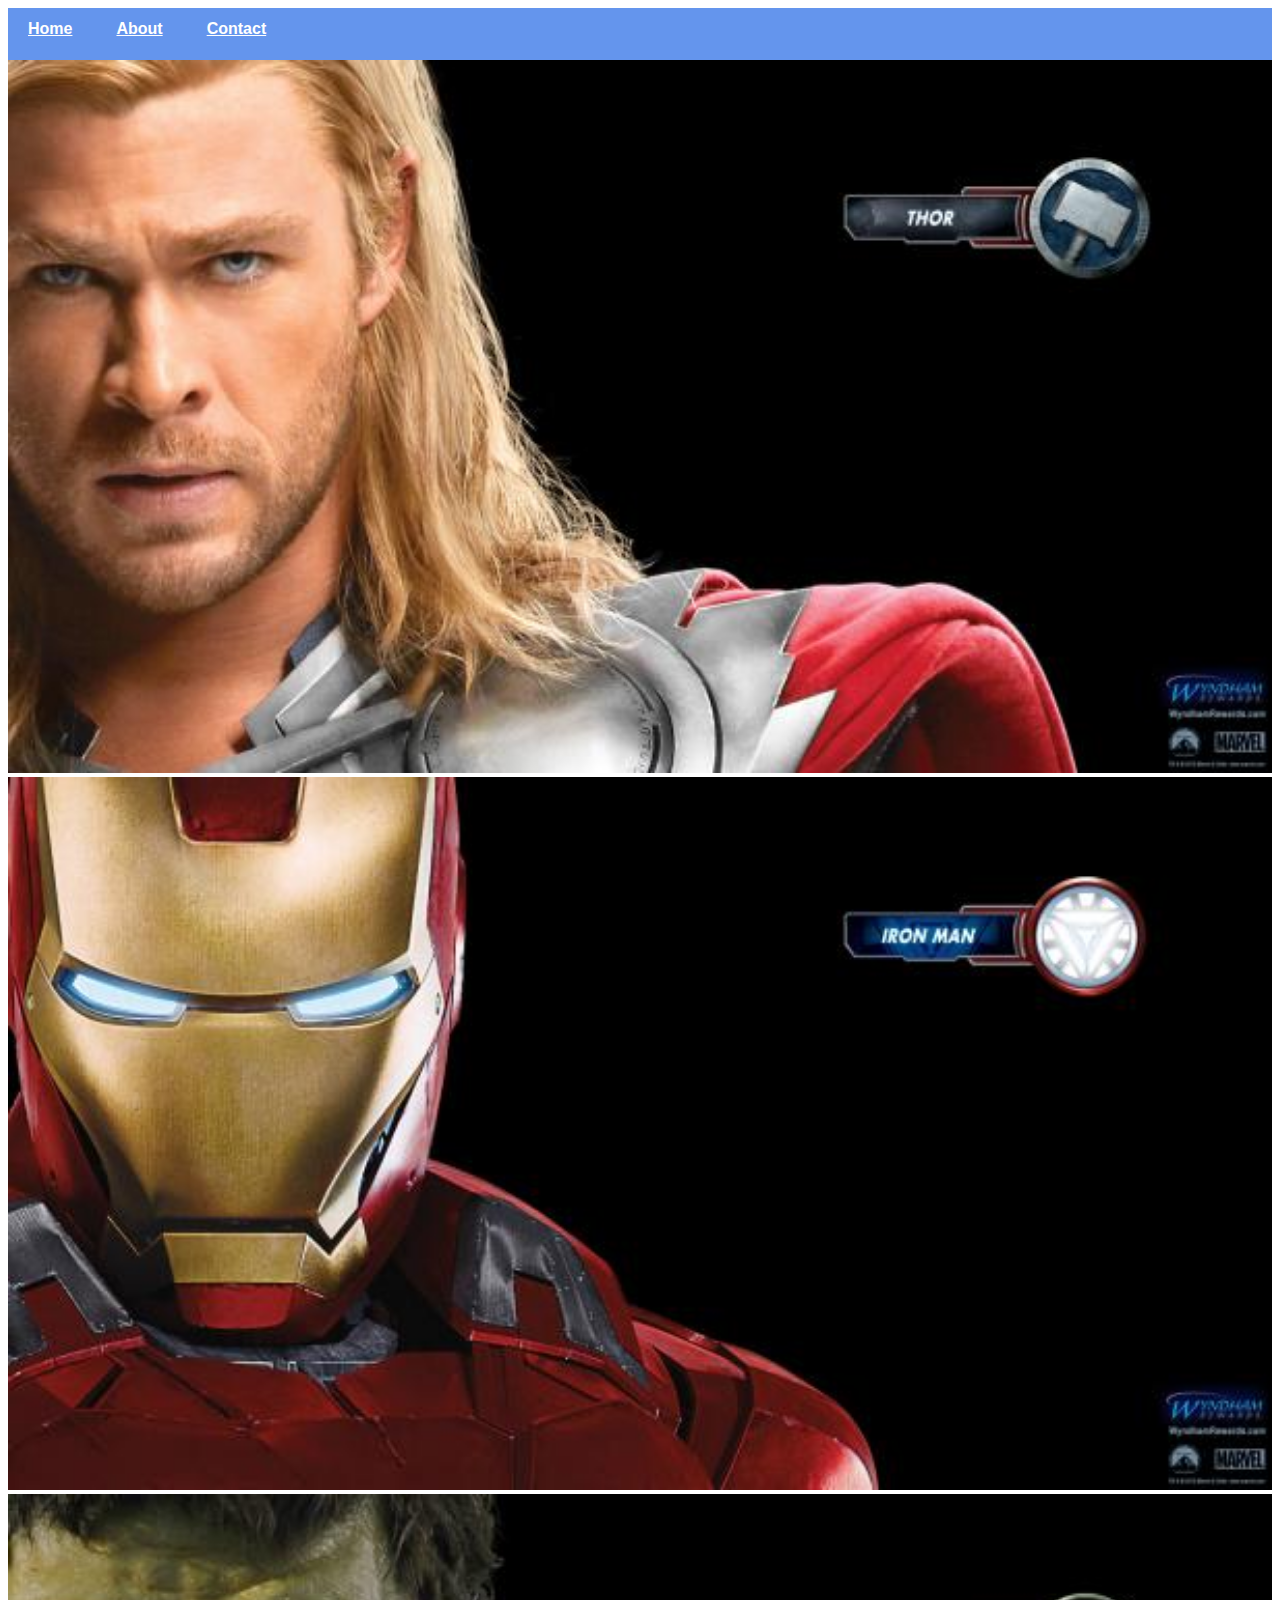
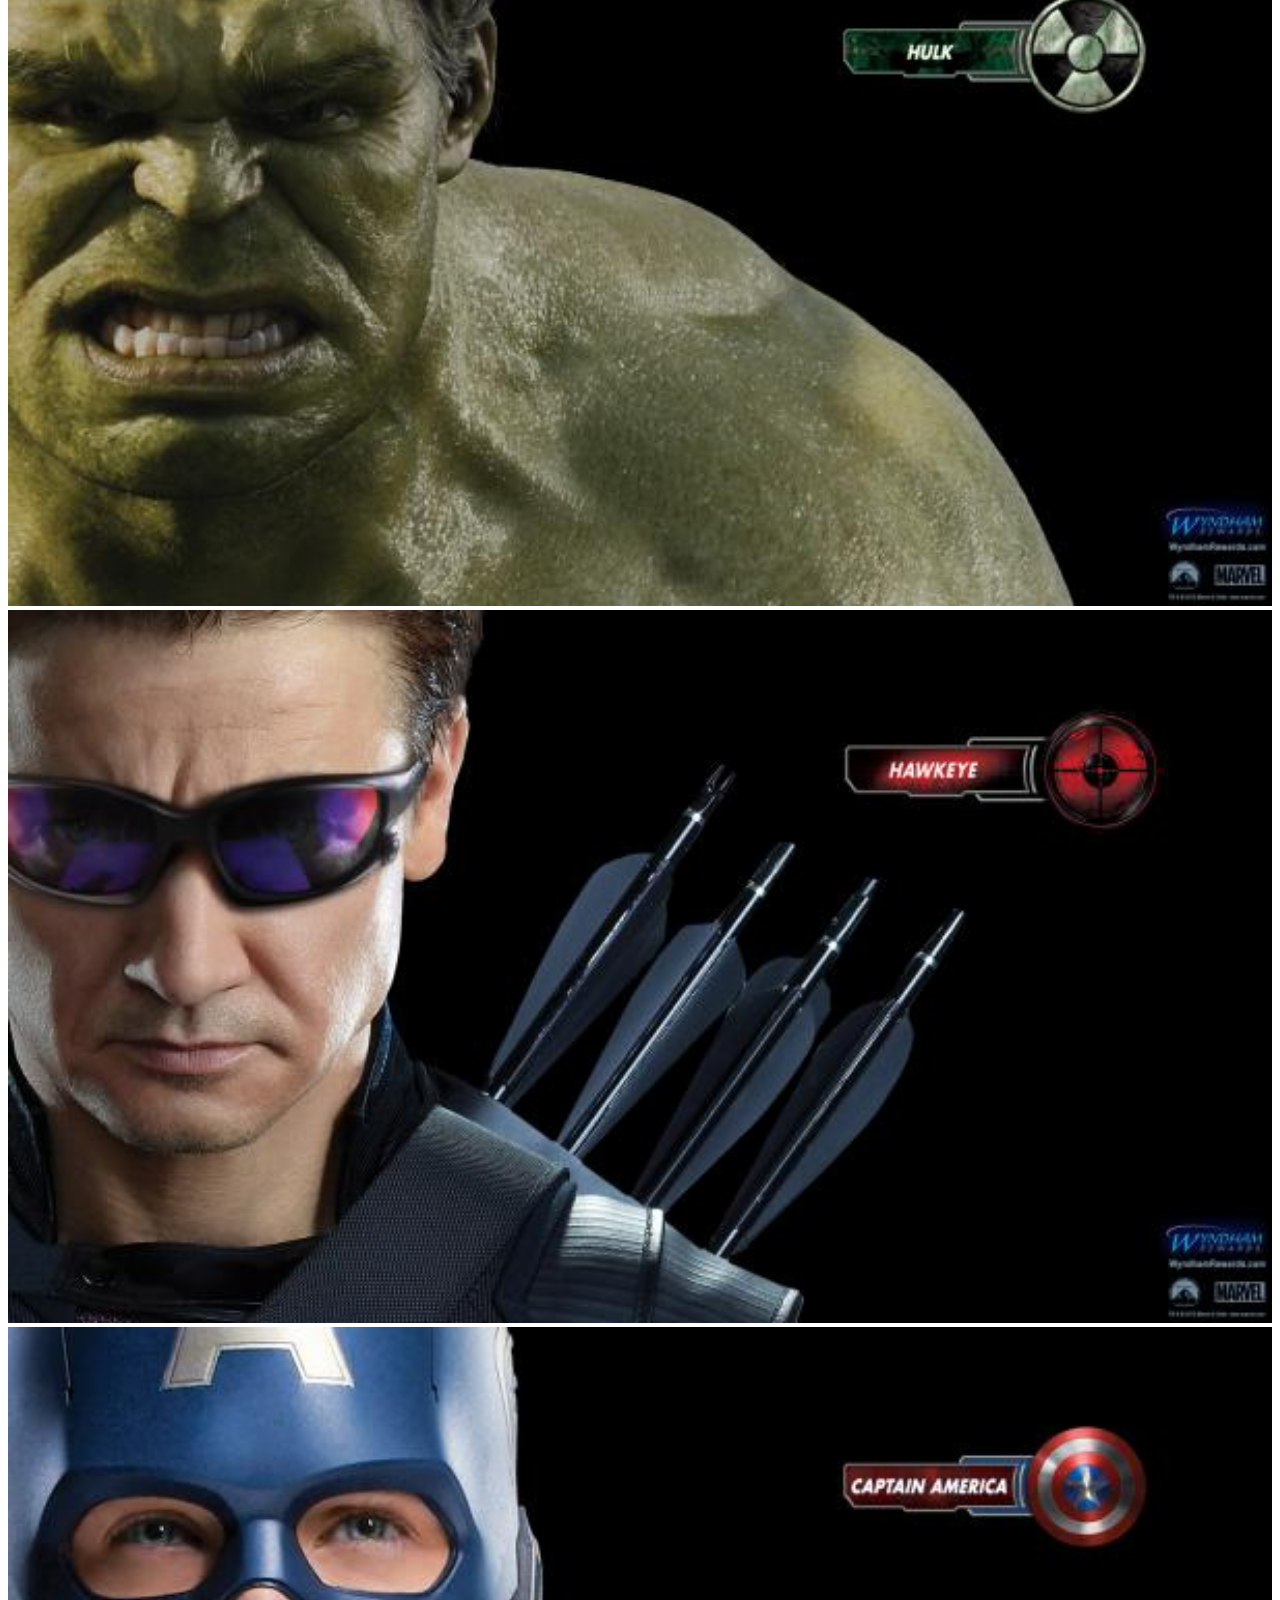
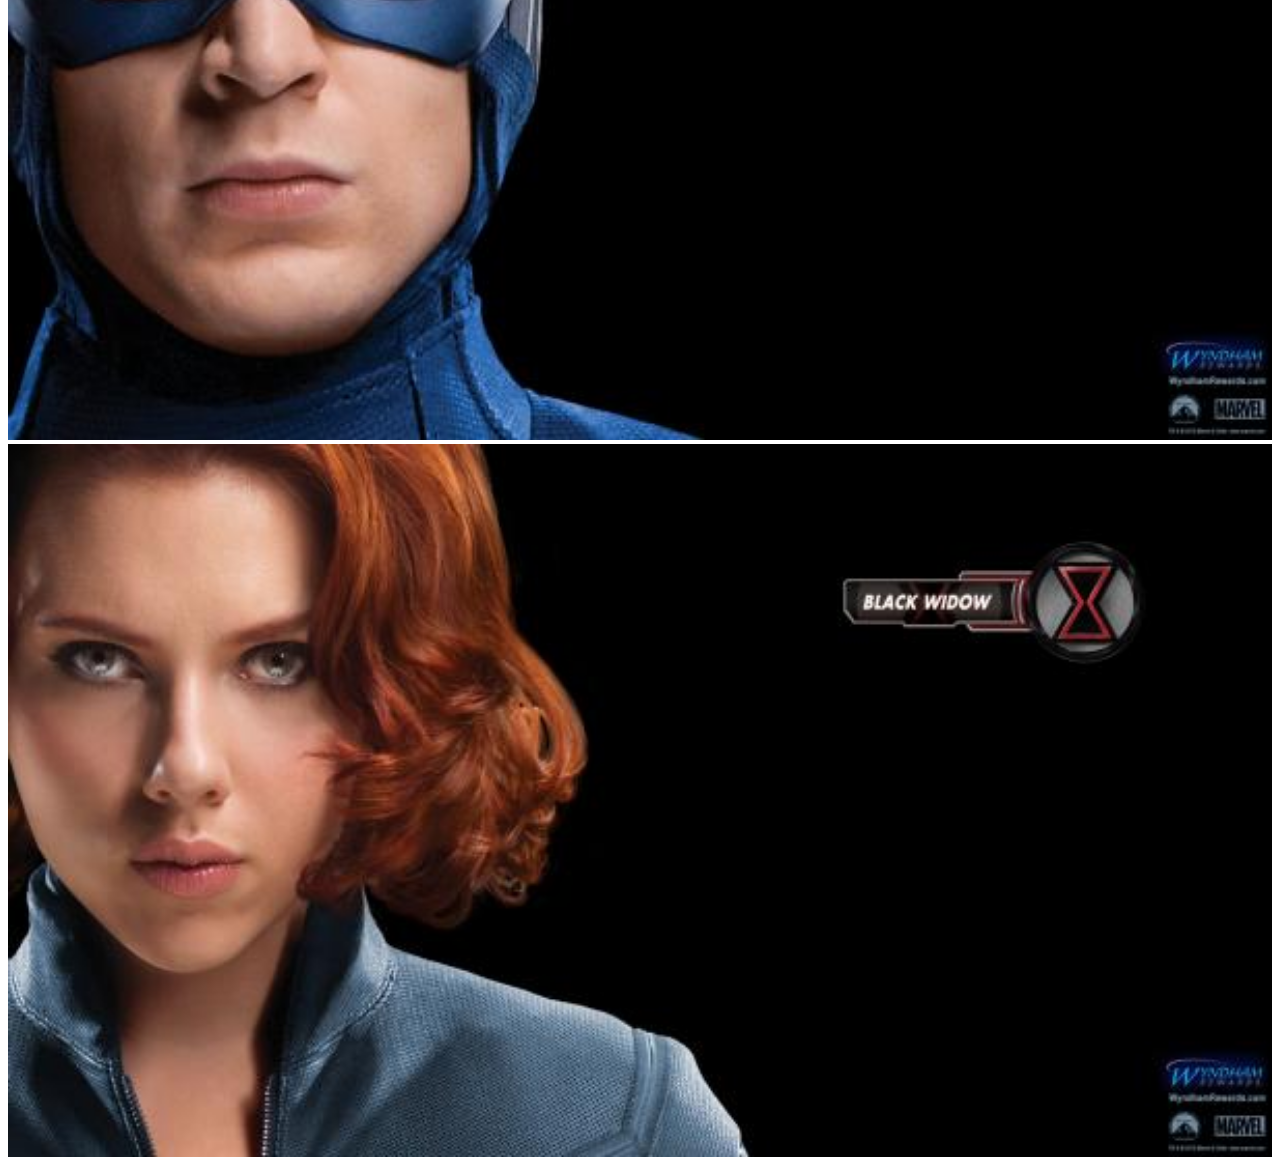
<file: index.html>
<!DOCTYPE html>
<html>
    <head>
        <link rel="stylesheet" href="style.css">
    </head>
    <body>
      <div id="menu">
          <a href="index.html">Home</a>
          <a href="about.html">About</a>
          <a href="contact.html">Contact</a>
        
        </div>
      <div class="gallery">
         <a href="avenger-1.html"><img src="images/avengers_01.jpg" /></a>
         <a href="avenger-2.html"><img src="images/avengers_02.jpg" /></a>
          <a href="avenger-3.html"><img src="images/avengers_03.jpg" /></a>
         <a href="avenger-4.html"><img src="images/avengers_04.jpg" /></a>
         <a href="avenger-5.html"><img src="images/avengers_05.jpg" /></a>
         <a href="avenger-6.html"><img src="images/avengers_06.jpg" /></a>
        
        </div>
        </body>
</html>
</file>
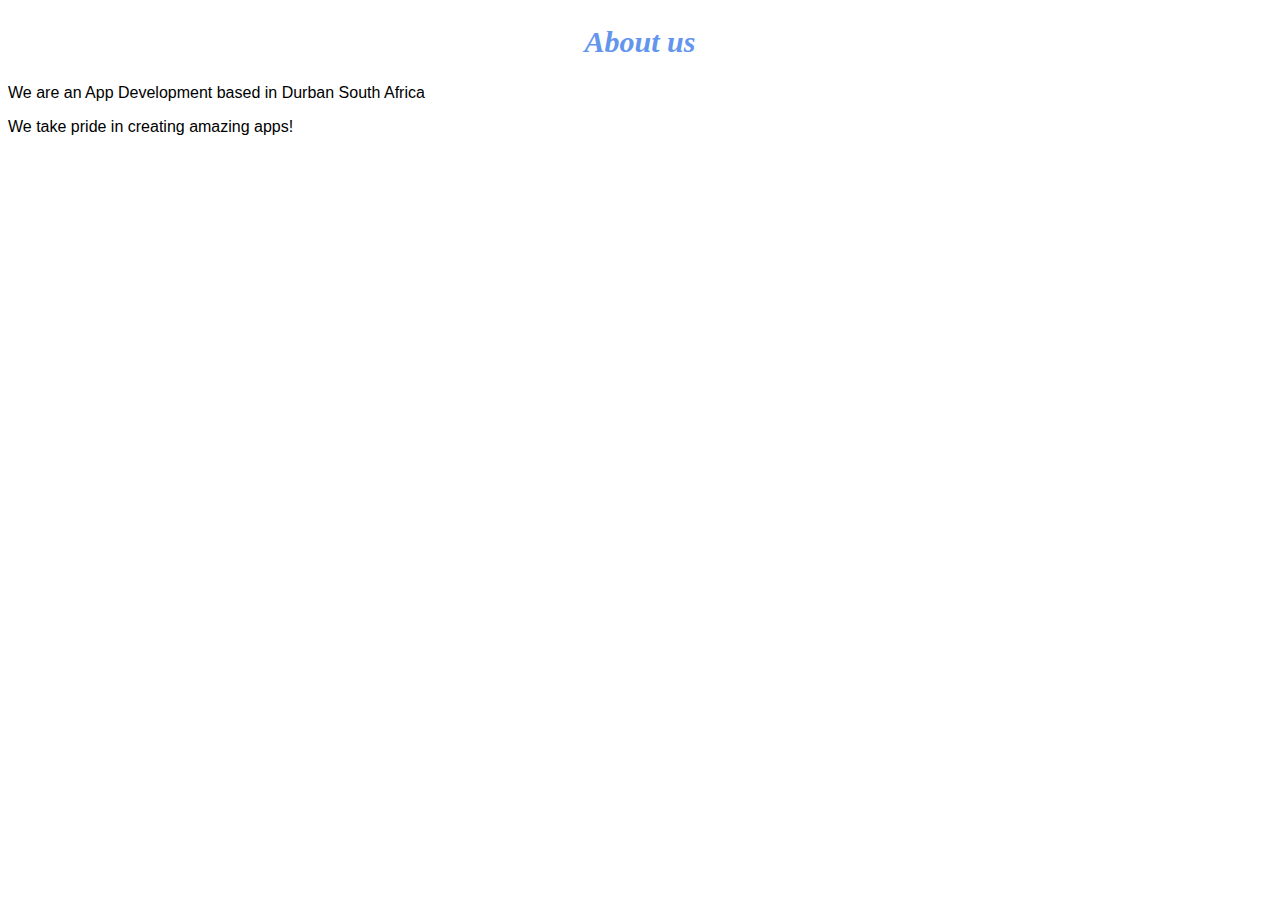
<file: about.html>
<!DOCTYPE html>
<html>
    <head>
        <link rel="stylesheet" href="style.css">
    </head>
    <body>
        <h2>About us</h2>
        <p>We are an App Development based in Durban South Africa</p>
        <p>We take pride in creating amazing apps!</p>
        
    </body>
</html>
</file>
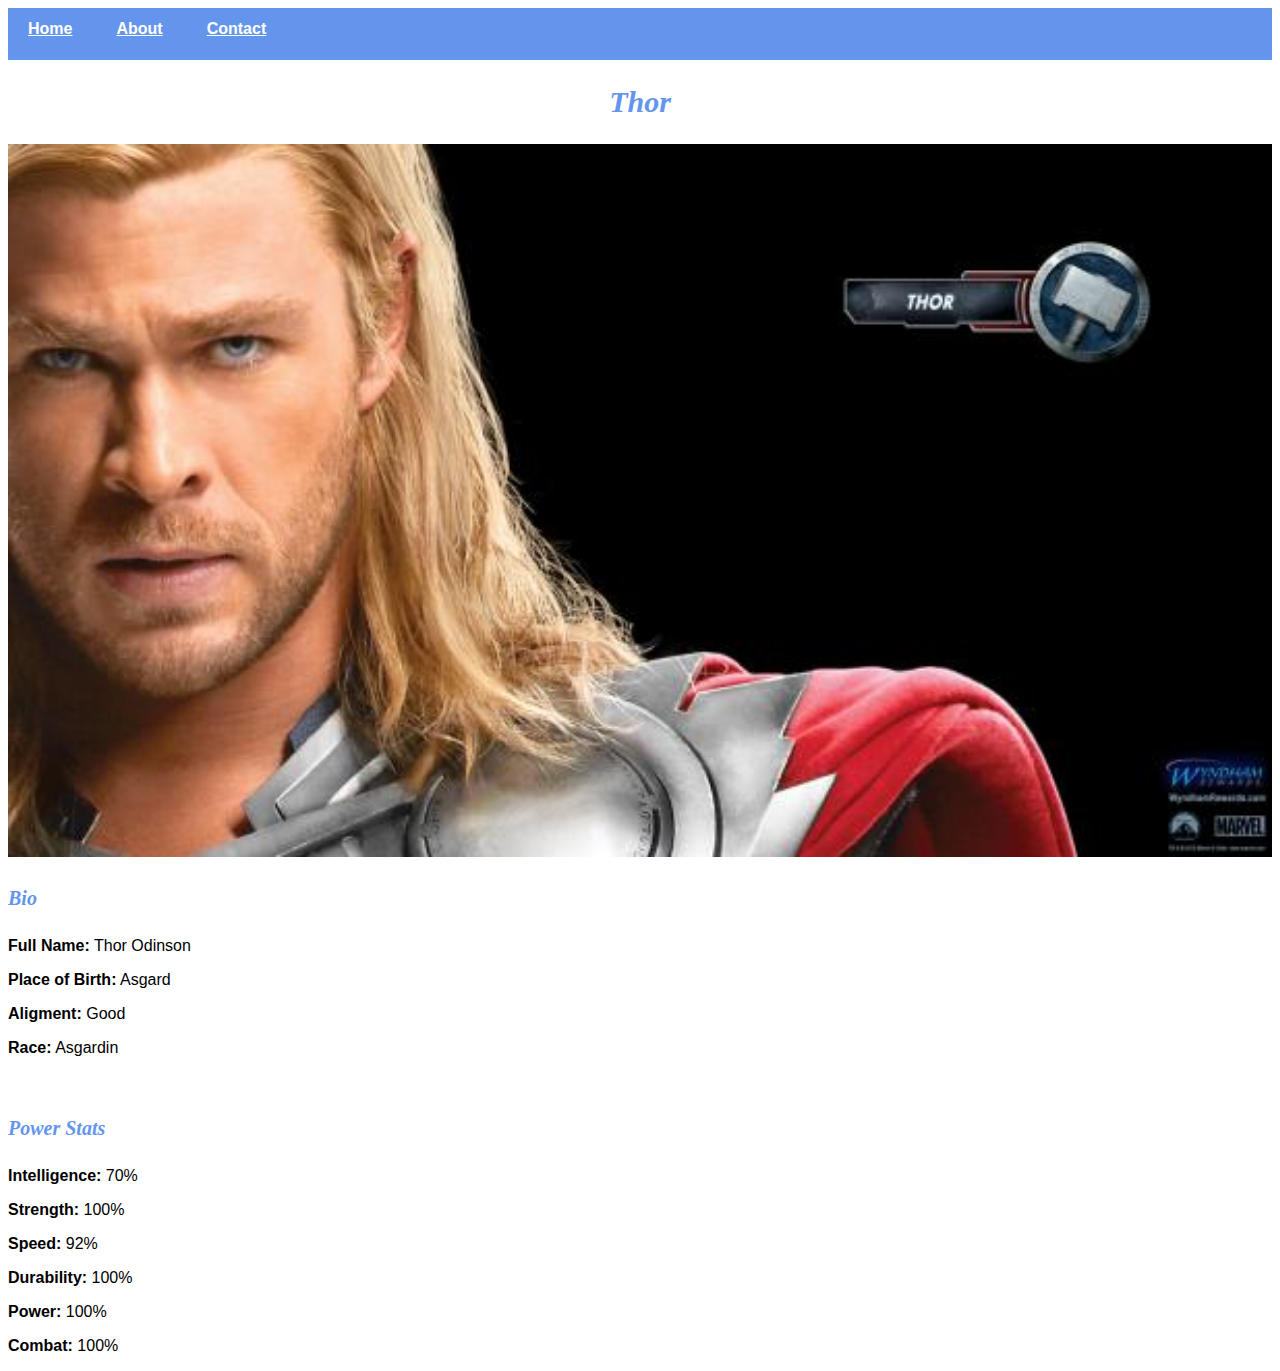
<file: avenger-1.html>
<!DOCTYPE html>
<html>
    <head>
        <link rel="stylesheet" href="style.css">
    </head>
    <body>  
         <div id="menu">
          <a href="index.html">Home</a>
          <a href="about.html">About</a>
          <a href="contact.html">Contact</a>
        
        </div> 
      <h2>Thor</h2>
      <div class="gallery">
          <img src="images/avengers_01.jpg" />
     </div>
        <h4>Bio</h4>
        <p><b>Full Name:</b> Thor Odinson</p>
        <p><b>Place of Birth:</b> Asgard</p>
        <p><b>Aligment:</b> Good</p>
        <p><b>Race:</b> Asgardin</p>
        <br/>
        <h4>Power Stats</h4>
        <p><b>Intelligence:</b> 70%</p>
        <p><b>Strength:</b> 100%</p>
        <p><b>Speed:</b> 92%</p>
        <p><b>Durability:</b> 100%</p>
        <p><b>Power:</b> 100%</p>
        <p><b>Combat:</b> 100%</p>
        </body>
</html>
</file>
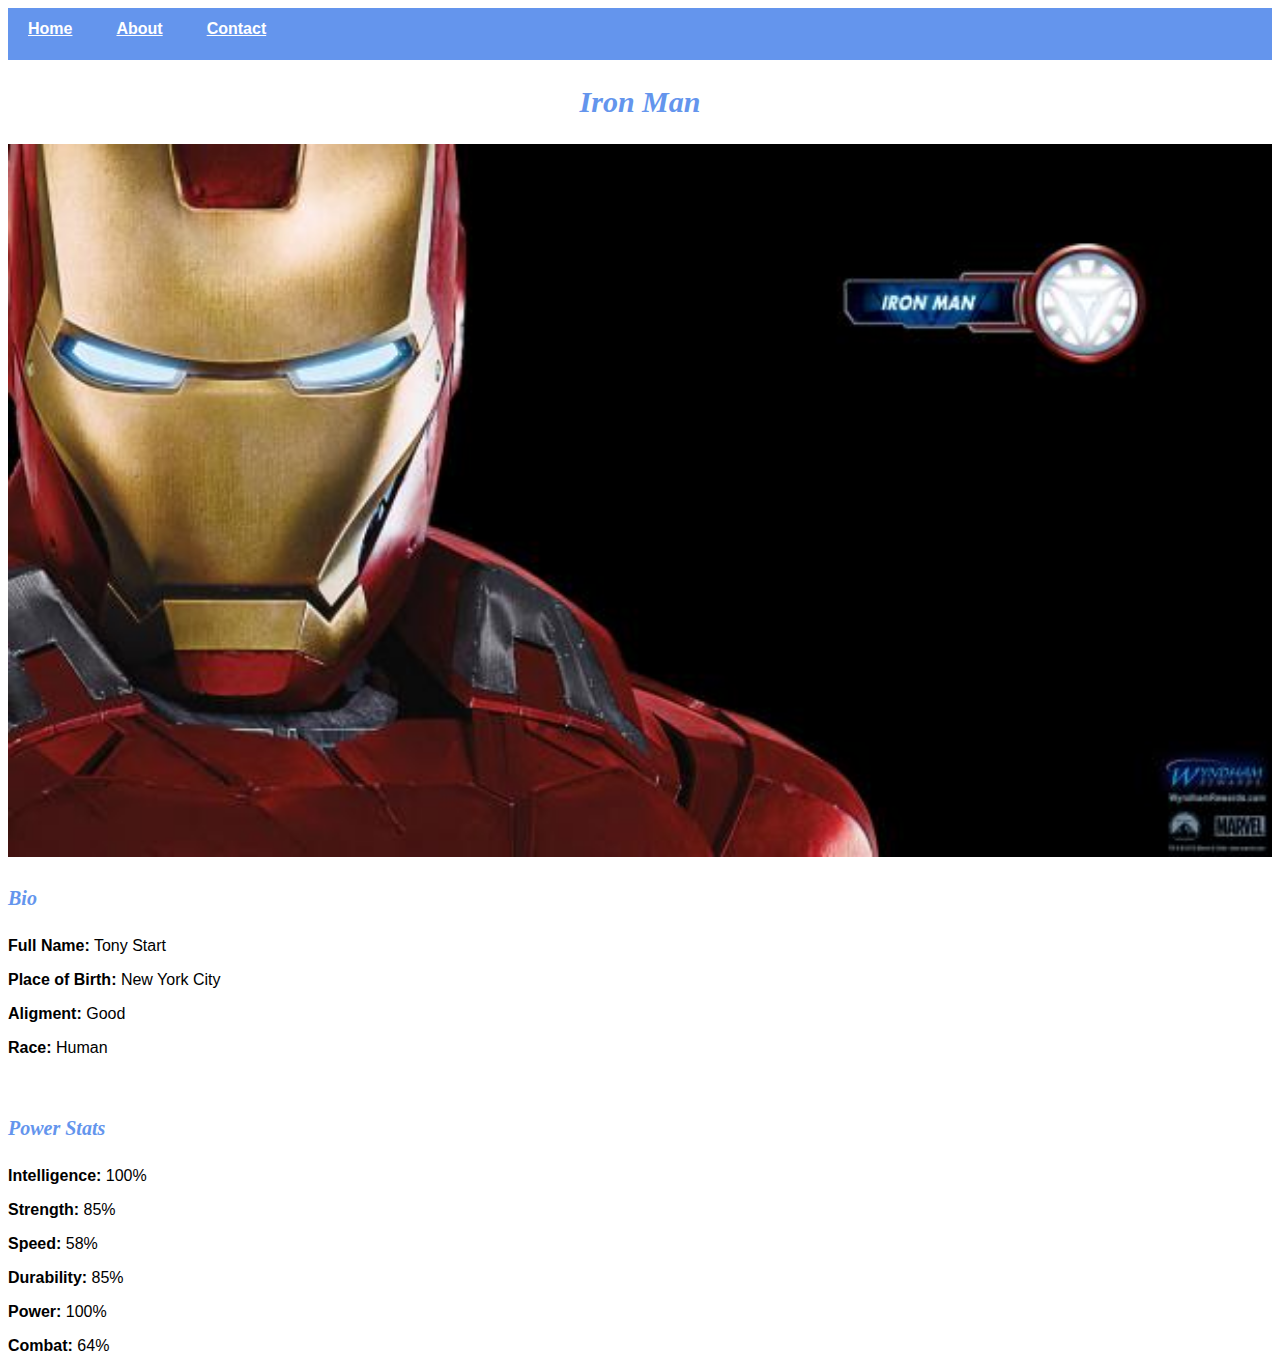
<file: avenger-2.html>
<!DOCTYPE html>
<html>
    <head>
        <link rel="stylesheet" href="style.css">
    </head>
    <body> 
        <div id="menu">
          <a href="index.html">Home</a>
          <a href="about.html">About</a>
          <a href="contact.html">Contact</a>
        
        </div>
        
        <h2>Iron Man</h2>
      <div class="gallery">
          <img src="images/avengers_02.jpg" />
     </div>
        <h4>Bio</h4>
        <p><b>Full Name:</b> Tony Start</p>
        <p><b>Place of Birth:</b> New York City</p>
        <p><b>Aligment:</b> Good</p>
        <p><b>Race:</b> Human</p>
        <br/>
        <h4>Power Stats</h4>
        <p><b>Intelligence:</b> 100%</p>
        <p><b>Strength:</b> 85%</p>
        <p><b>Speed:</b> 58%</p>
        <p><b>Durability:</b> 85%</p>
        <p><b>Power:</b> 100%</p>
        <p><b>Combat:</b> 64%</p>
        </body>
</html>
</file>
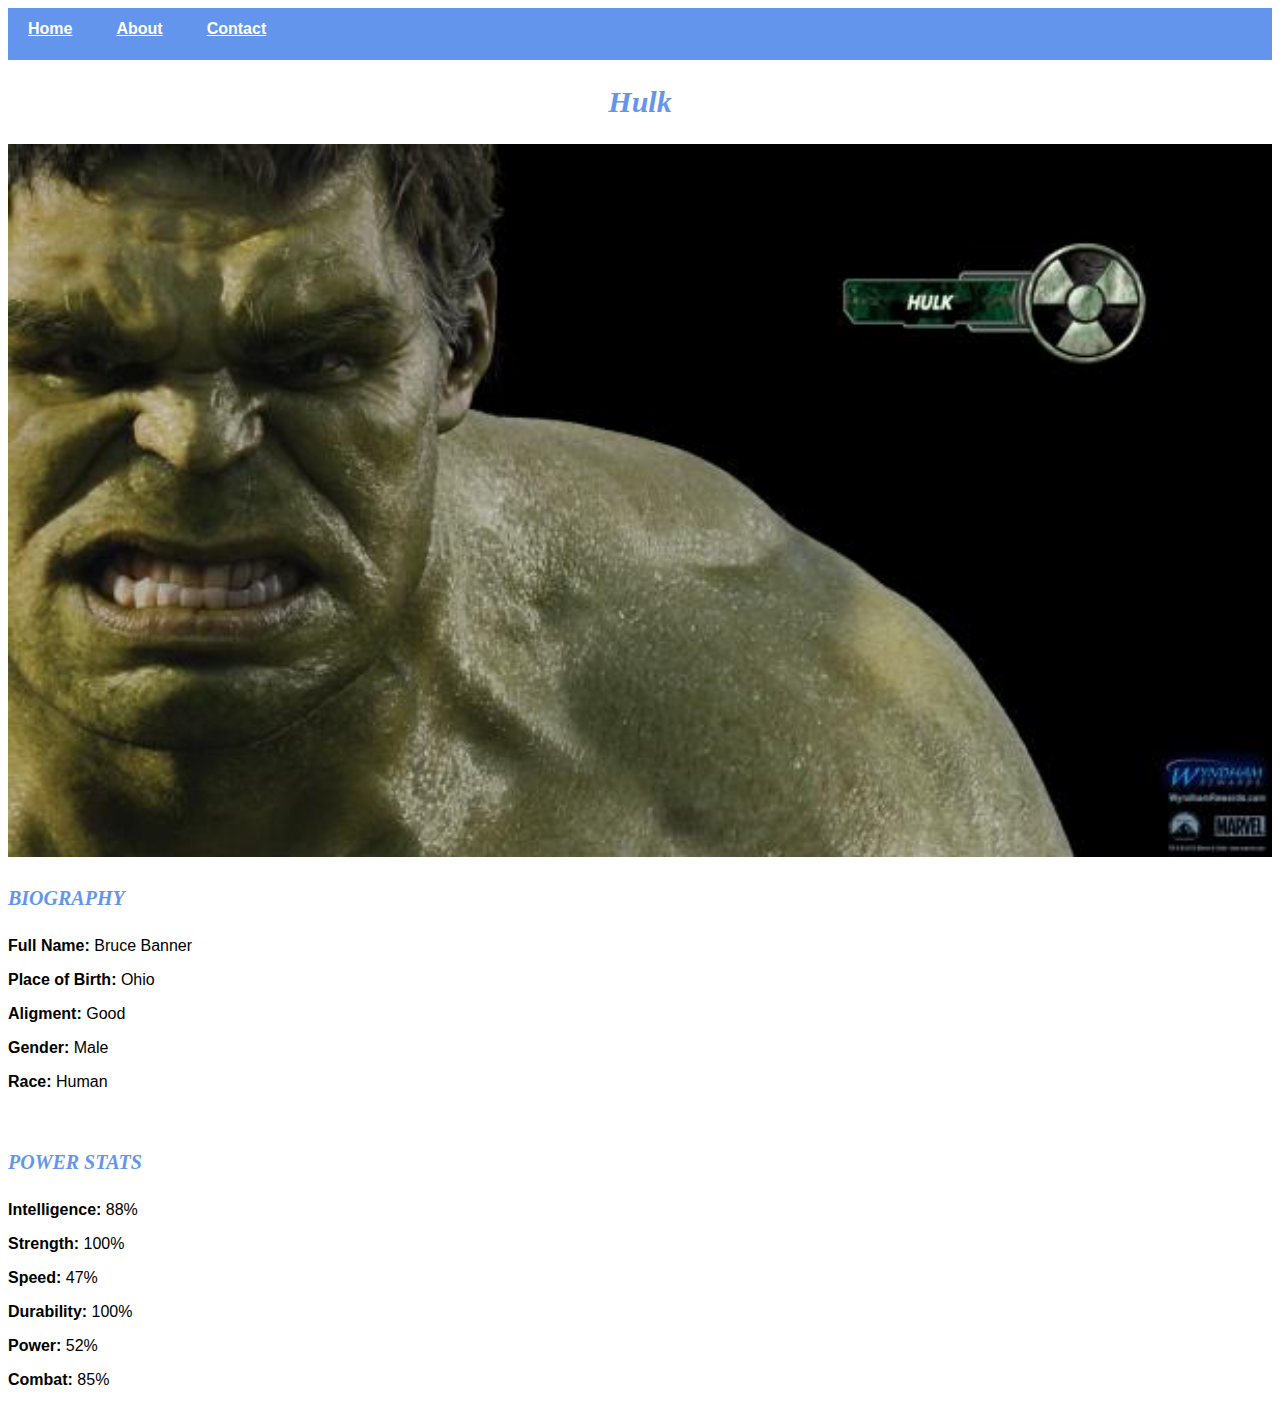
<file: avenger-3.html>
<!DOCTYPE html>
<html>
    <head>
        <link rel="stylesheet" href="style.css">
    </head>
    <body> 
        <div id="menu">
          <a href="index.html">Home</a>
          <a href="about.html">About</a>
          <a href="contact.html">Contact</a>
        
        </div>
        
        <h2>Hulk</h2>
      <div class="gallery">
          <img src="images/avengers_03.jpg" />
     </div>
        <h4>BIOGRAPHY</h4>
        <p><b>Full Name:</b> Bruce Banner</p>
        <p><b>Place of Birth:</b> Ohio</p>
        <p><b>Aligment:</b> Good</p>
        <p><b>Gender:</b> Male</p>
        <p><b>Race:</b> Human</p>
        <br/>
        <h4>POWER STATS</h4>
        <p><b>Intelligence:</b> 88%</p>
        <p><b>Strength:</b> 100%</p>
        <p><b>Speed:</b> 47%</p>
        <p><b>Durability:</b> 100%</p>
        <p><b>Power:</b> 52%</p>
        <p><b>Combat:</b> 85%</p>
        </body>
</html>
</file>
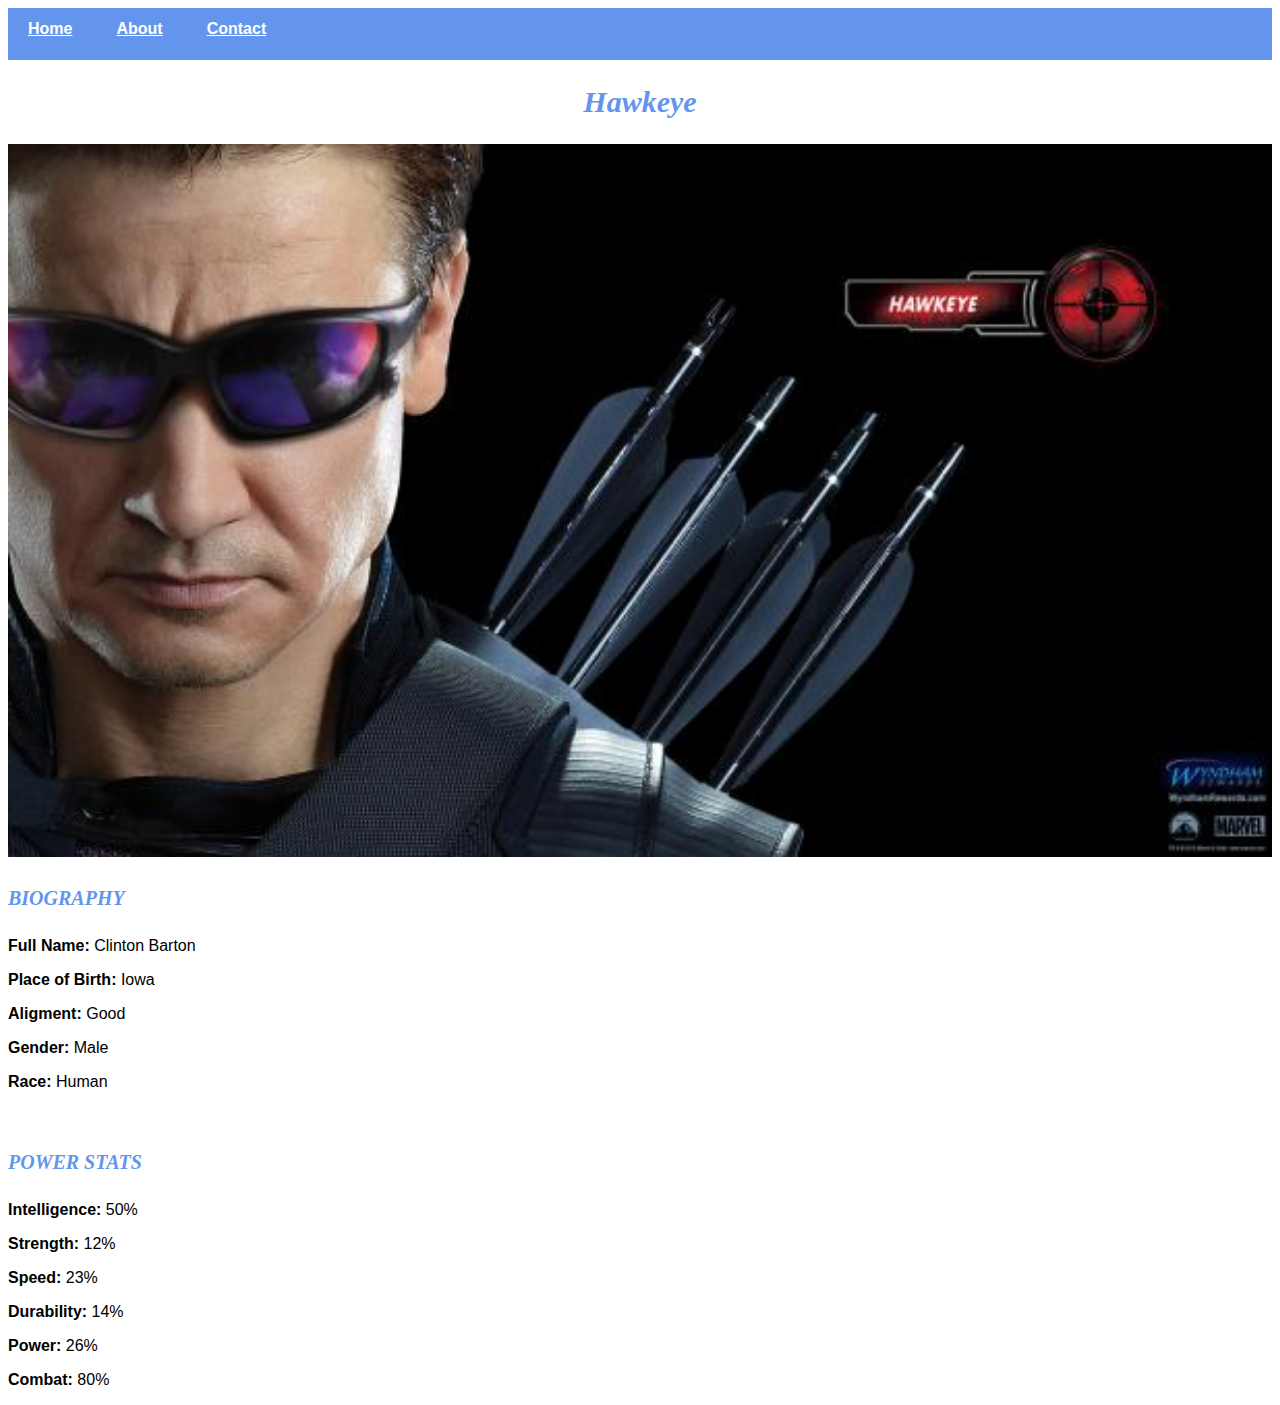
<file: avenger-4.html>
<!DOCTYPE html>
<html>
    <head>
        <link rel="stylesheet" href="style.css">
    </head>
    <body> 
        <div id="menu">
          <a href="index.html">Home</a>
          <a href="about.html">About</a>
          <a href="contact.html">Contact</a>
        
        </div>
        
        <h2>Hawkeye</h2>
      <div class="gallery">
          <img src="images/avengers_04.jpg" />
     </div>
        <h4>BIOGRAPHY</h4>
        <p><b>Full Name:</b> Clinton Barton</p>
        <p><b>Place of Birth:</b> Iowa</p>
        <p><b>Aligment:</b> Good</p>
        <p><b>Gender:</b> Male</p>
        <p><b>Race:</b> Human</p>
        <br/>
        <h4>POWER STATS</h4>
        <p><b>Intelligence:</b> 50%</p>
        <p><b>Strength:</b> 12%</p>
        <p><b>Speed:</b> 23%</p>
        <p><b>Durability:</b> 14%</p>
        <p><b>Power:</b> 26%</p>
        <p><b>Combat:</b> 80%</p>
        </body>
</html>
</file>
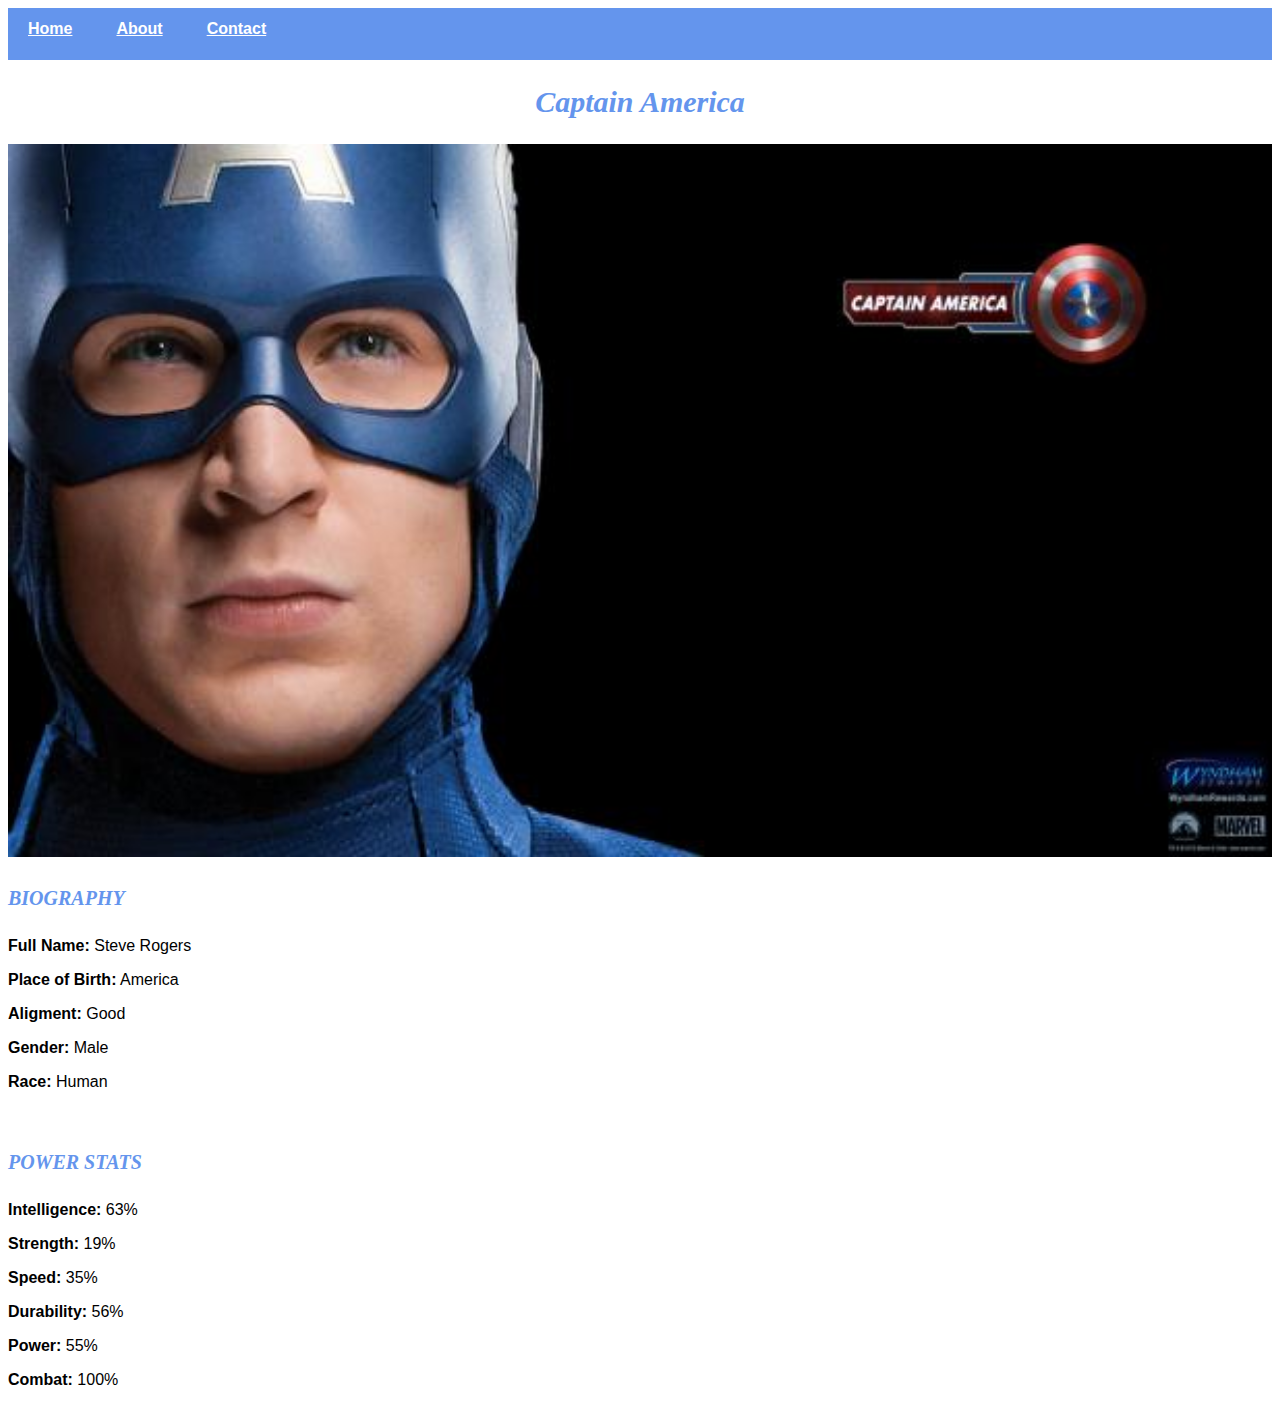
<file: avenger-5.html>
<!DOCTYPE html>
<html>
    <head>
        <link rel="stylesheet" href="style.css">
    </head>
    <body>  
        <div id="menu">
          <a href="index.html">Home</a>
          <a href="about.html">About</a>
          <a href="contact.html">Contact</a>
        
        </div>
        
        <h2>Captain America</h2>
      <div class="gallery">
          <img src="images/avengers_05.jpg" />
     </div>
        <h4>BIOGRAPHY</h4>
        <p><b>Full Name:</b> Steve Rogers</p>
        <p><b>Place of Birth:</b> America</p>
        <p><b>Aligment:</b> Good</p>
        <p><b>Gender:</b> Male</p>
        <p><b>Race:</b> Human</p>
        <br/>
        <h4>POWER STATS</h4>
        <p><b>Intelligence:</b> 63%</p>
        <p><b>Strength:</b> 19%</p>
        <p><b>Speed:</b> 35%</p>
        <p><b>Durability:</b> 56%</p>
        <p><b>Power:</b> 55%</p>
        <p><b>Combat:</b> 100%</p>
        </body>
</html>
</file>
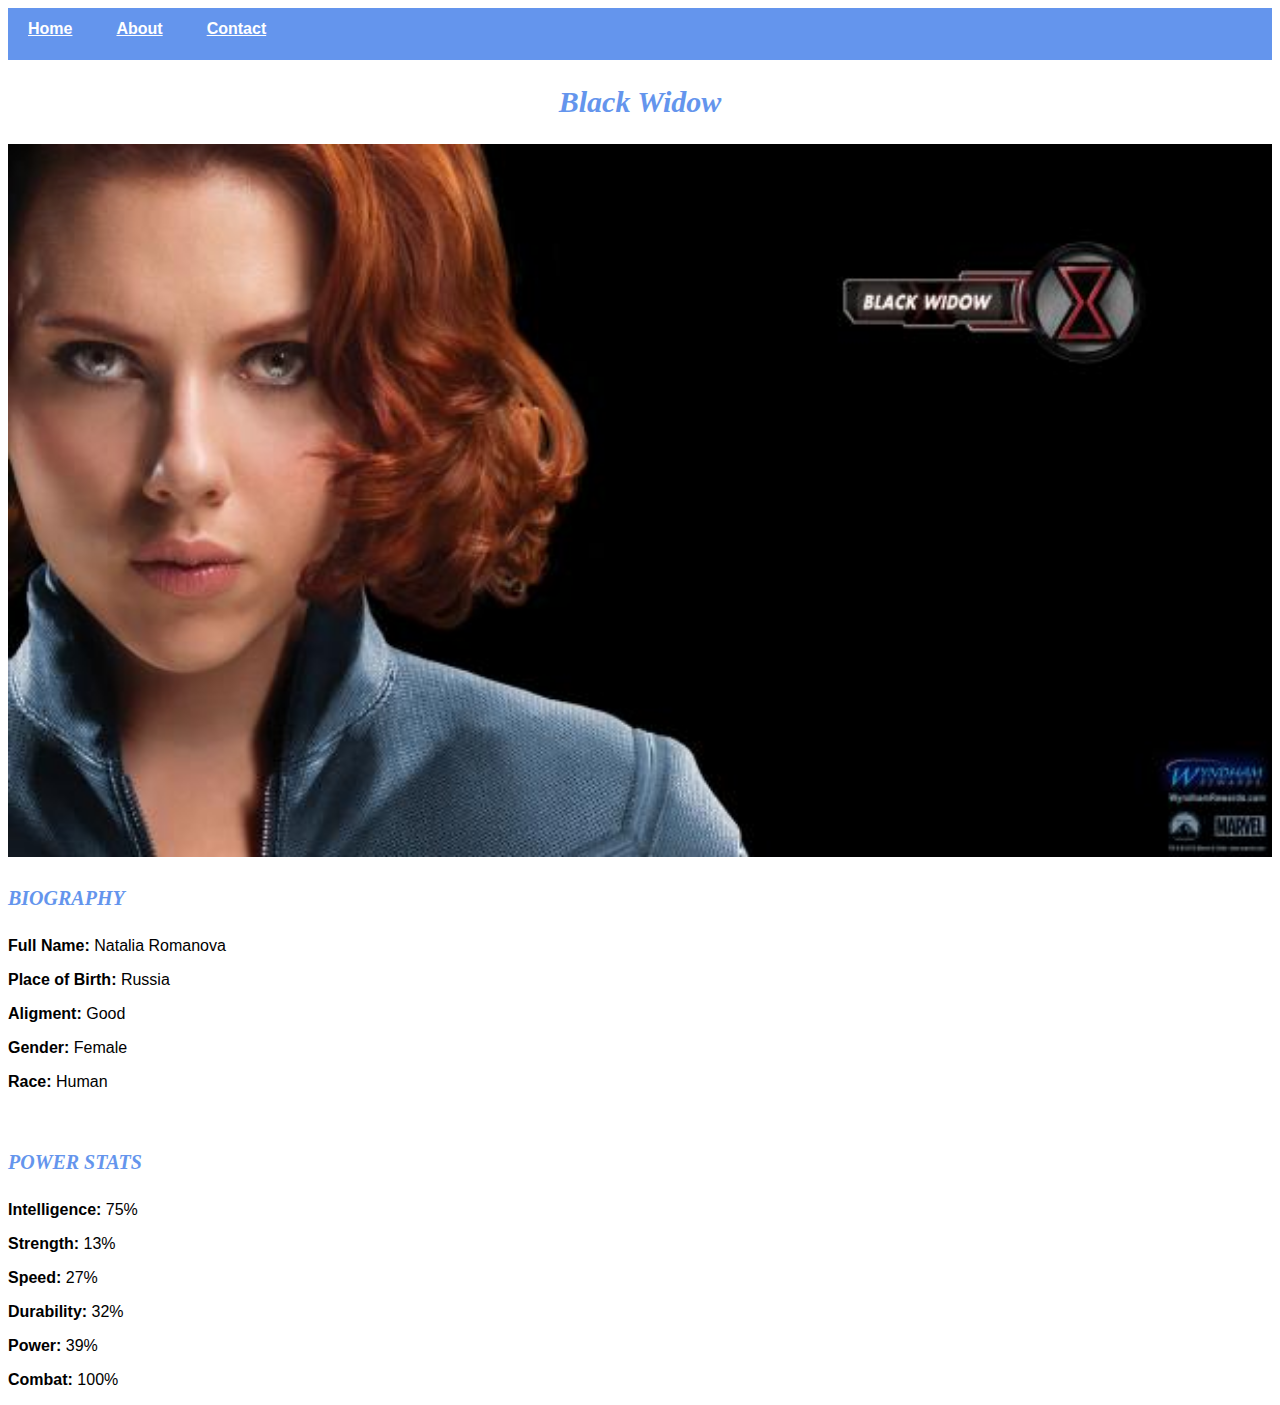
<file: avenger-6.html>
<!DOCTYPE html>
<html>
    <head>
        <link rel="stylesheet" href="style.css">
    </head>
    <body> 
        <div id="menu">
          <a href="index.html">Home</a>
          <a href="about.html">About</a>
          <a href="contact.html">Contact</a>
        
        </div>
        
        <h2>Black Widow</h2>
      <div class="gallery">
          <img src="images/avengers_06.jpg" />
     </div>
        <h4>BIOGRAPHY</h4>
        <p><b>Full Name:</b> Natalia Romanova</p>
        <p><b>Place of Birth:</b> Russia</p>
        <p><b>Aligment:</b> Good</p>
        <p><b>Gender:</b> Female</p>
        <p><b>Race:</b> Human</p>
        <br/>
        <h4>POWER STATS</h4>
        <p><b>Intelligence:</b> 75%</p>
        <p><b>Strength:</b> 13%</p>
        <p><b>Speed:</b> 27%</p>
        <p><b>Durability:</b> 32%</p>
        <p><b>Power:</b> 39%</p>
        <p><b>Combat:</b> 100%</p>
        </body>
</html>
</file>
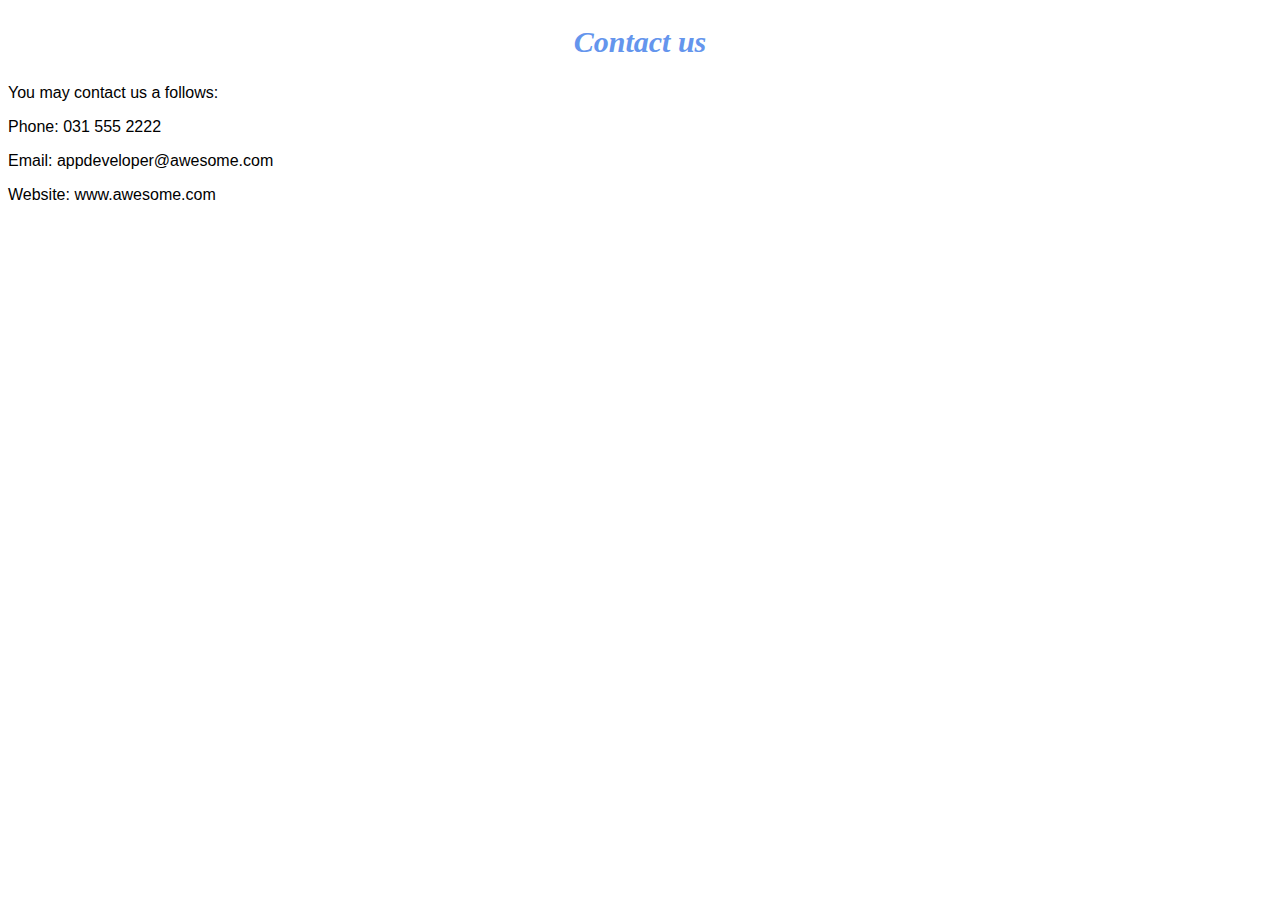
<file: contact.html>
<!DOCTYPE html>
<html>
    <head>
        <link rel="stylesheet" href="style.css">
    </head>
    <body>
        <h2>Contact us</h2>
        <p>You may contact us a follows:</p>
        <p>Phone: 031 555 2222</p>
        <p>Email: appdeveloper@awesome.com</p>
        <p>Website: www.awesome.com</p>
        
    </body>
 </html>
</file>
<file: style.css>
.gallery img{
    width: 100%
}

h2{
    font-family: Impact, fantasy;
    text-align:center;
    font-size: 30px;
    color: cornflowerblue;
    font-style: italic;
}

h4{
    font-family: Impact: fantasy;
    font-size: 20px;
    font-style: italic;
    color: cornflowerblue;
}

p{
    font-family: Helvetica, sans-serif;
}

#menu{
    width: 100;
    height: 40px;
    background-color: cornflowerblue;
    padding-top: 12px;
}

#menu a{
    color: #ffffff;
    font-family: Helvetica, sans-serif;
    font-size: 18px
    text-decoration: none;
    font-weight: 800;
    
    padding-left: 20px;
    padding-right: 20px
}

#menu a:hover{
    color: #5077bd;
}
</file>
